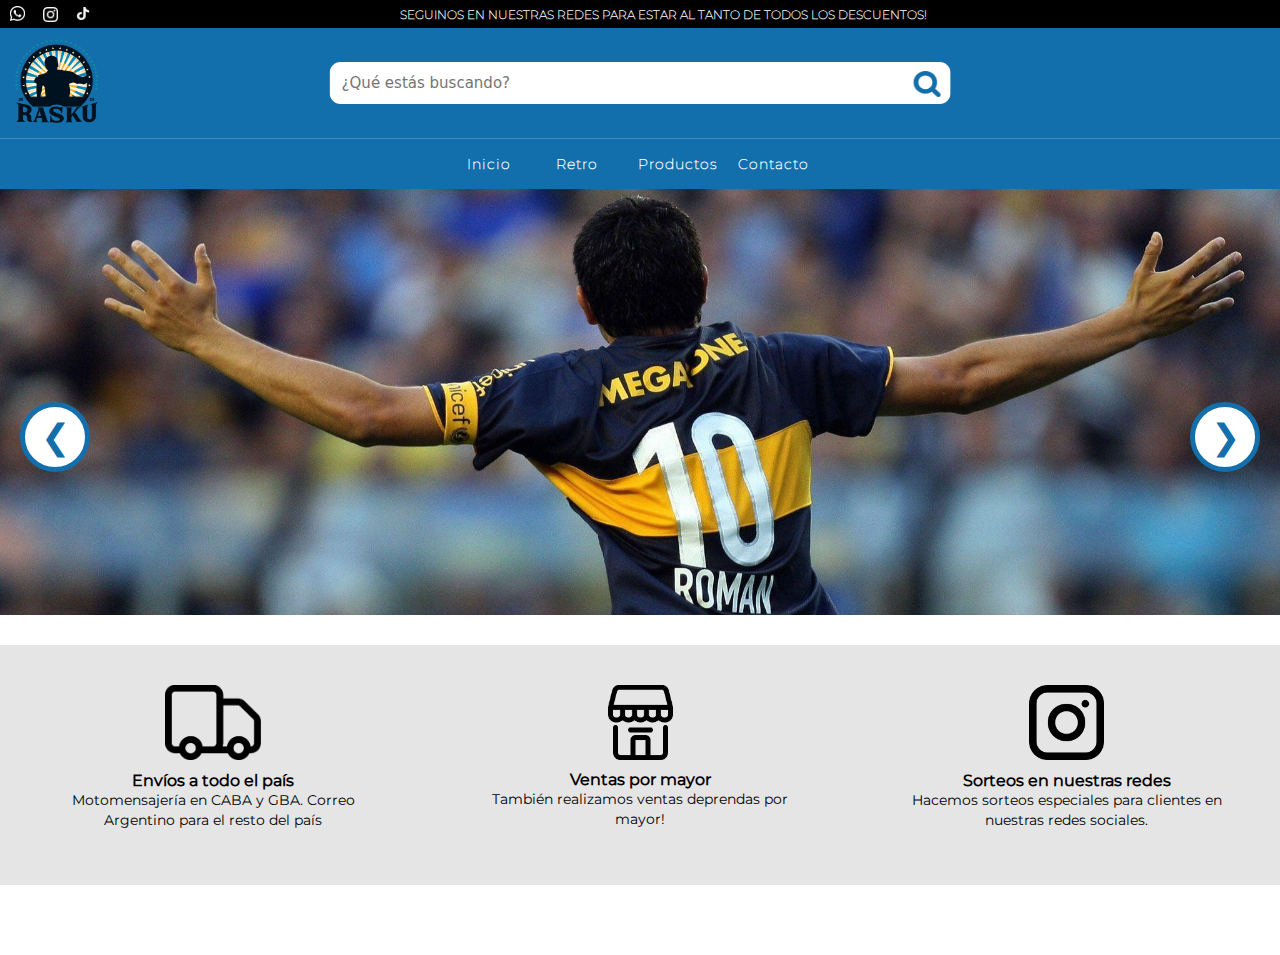
<file: index.html>
<!DOCTYPE html>
<html lang="es">
<head>  
    <meta charset="UTF-8">
    <meta name="viewport" content="width=device-width, initial-scale=1.0">
    <link rel="stylesheet" href="/css/style.css">
    <link rel="stylesheet" href="/css/fonts.css">
    <link rel="stylesheet" href="/css/carousel.css">
    <link rel="stylesheet" href="/css/footer.css">
    <title>Camisetas Rasku</title>
    <link rel="icon" href="img/logosincostados.png" type="image/png">
<body>
    <header class="head-main">
        <section class="topbar">
            <div class="flex">
                <a href="https://wa.me/+5491144947959/" class="iconosredes " target="_blank">
                    <img src="./img/iconowhatsapp.png" alt="Icono Instagram" class="fotoiconoswhatsapp">
                </a>
                <a href="https://www.instagram.com/camisetas.rasku/" class="iconosredes" target="_blank">
                    <img src="./img/iconoinstagram.png" alt="Icono Instagram" class="fotoiconosig">
                </a>
                <a href="https://www.tiktok.com/@camisetas.rasku" class="iconosredes" target="_blank">
                    <img src="./img/iconotiktok.png" alt="Icono Instagram" class="fotoiconostiktok">
                </a>
            </div>
            <div class="flex textotopbariconos">
                <h1 class="textotopbar">SEGUINOS EN NUESTRAS REDES PARA ESTAR AL TANTO DE TODOS LOS DESCUENTOS!</h1>
            </div>
        </section>
        <section class="flex navbarbusqueda">
            <div class="div-logo-header">
                <a href="index.html" class="a-logo-header"><img src="img\logosincostados.png" alt="Logo" class="logomarca"></a>
                
            </div>
            <div class="divbuscador">
                <input type="search" placeholder="¿Qué estás buscando?" class="barrabusqueda">
                <button class="boton-busqueda"><a href="productos.html"><img src="./img/lupa.png" alt="Lupa Busqueda"></a></button>
            </div>
        </section>
        <section class="secondnavbar nav-row align-items-center text-center">
            <div class="nav-desktop">
                <div class="nav-desktop-list">
                    <ul class="ulnavbar">
                        <li class="nav-item" id="inicio"><a href="index.html" class="textlimenu text-center">Inicio</a></li>
                        <li class="nav-item"><a href="retro.html" class="textlimenu">Retro</a></li>
                        <li class="nav-item"><a href="productos.html" class="textlimenu">Productos</a></li>
                        <li class="nav-item" id="contactonavbar"><a href="contacto.html" class="textlimenu">Contacto</a></li>
                    </ul>
                </div>
            </div>
        </section>
    </header>
    <main>
        <section class="sectioncarousel">
            <div class="carousel">
                <div class="slides active">
                    <img src="img\Román1500x500.jpg" alt="JRR10" class="carousel-item slide">

                </div>
                <div class="slides">
                    <img src="img\MessiBombonera1500x500.jpg" alt="MessiBombonera" class="carousel-item slide">
                </div>
                <div class="slides">
                    <img src="img\realmadrid1500x500.jpg" alt="RealMadrid" class="carousel-item slide">
                </div>
                <div class="slides">
                    <img src="img\RomanDespedida1500x500.jpg" alt="RomanDespedida" class="carousel-item slide">
                </div>
            </div>
            <button class="prev">&#10094;</button>
            <button class="next">&#10095;</button>
            

            
        </section>
    </main>
    <footer>
        <section class="sectionfooter">
            <div class="divfooter">
                <div class="containter-footer">
                    <div class="row-footer">
                        <div class="swiper-container-footer">
                            <div class="wrapper-footer">
                                <div class="primercolumnafooter">
                                    <div class="div7footer text-center">
                                        <div class="div8footer row-footer">
                                            <div class="divimgfooter">
                                                <img src="img/despacho.png" alt="icono-despacho" class="imgdespacho">
                                            </div>
                                            <div class="divh3despacho">
                                                <h3 class="titulosfooter">Envíos a todo el país</h3>
                                                <p class="parrafofooter">Motomensajería en CABA y GBA. Correo Argentino para el resto del país</p>
                                            </div>
                                        </div>
                                    </div>
                                </div>
                                <div class="primercolumnafooter">
                                    <div class="div7footer text-center">
                                        <div class="div8footer row-footer">
                                            <div class="divimgfooter">
                                                <img src="img/frentetienda.png" alt="icono-frentetienda" class="imgtienda">
                                            </div>
                                            <div class="divh3tienda">
                                                <h3 class="h3frentetienda">Ventas por mayor</h3>
                                                <p class="parrafofooter">También realizamos ventas deprendas por mayor!</p>

                                            </div>
                                        </div>
                                    </div>
                                </div>
                                <div class="primercolumnafooter">
                                    <div class="div7footer text-center">
                                        <div class="div8footer row-footer">
                                            <div class="divimgfooter">
                                                <img src="img/instagram.png" alt="icono-instagram" class="imginstagram">
                                            </div>
                                            <div class="divh3instagram">
                                                <h3 class="h3instagram">Sorteos en nuestras redes</h3>
                                                <p class="parrafofooter">Hacemos sorteos especiales para clientes en nuestras redes sociales.</p>
                                            </div>
                                        </div>
                                    </div>
                                </div>
                                

                            </div>
                        </div>
                    </div>

                </div>
            </div>
        </section>
    </footer>



    <script src="js\index.js"></script>
</body>
</html>
</file>
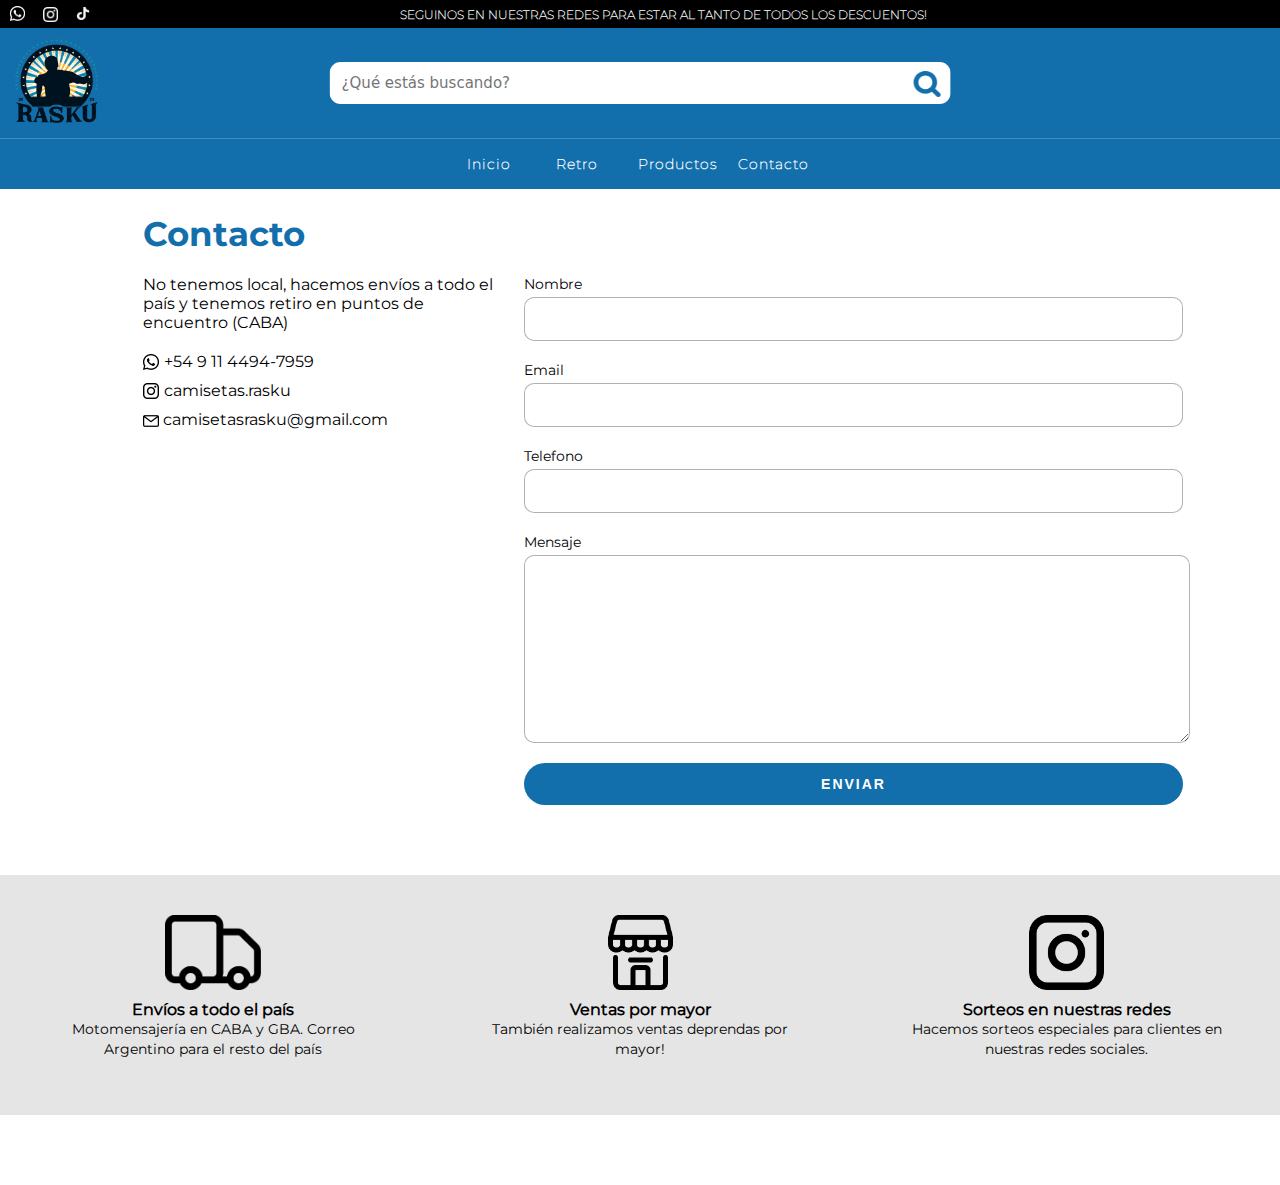
<file: contacto.html>
<!DOCTYPE html>
<html lang="es">
<head>  
    <meta charset="UTF-8">
    <meta name="viewport" content="width=device-width, initial-scale=1.0">
    <link rel="stylesheet" href="css/style.css">
    <link rel="stylesheet" href="/css/fonts.css">
    <link rel="stylesheet" href="/css/footer.css">
    <link rel="stylesheet" href="/css/contacto.css">
    <title>Camisetas Rasku</title>
    <link rel="icon" href="img/logosincostados.png" type="image/png">
<body>
    <header class="head-main">
        <section class="topbar">
            <div class="flex">
                <a href="https://wa.me/+5491144947959/" class="iconosredes " target="_blank">
                    <img src="./img/iconowhatsapp.png" alt="Icono Instagram" class="fotoiconoswhatsapp">
                </a>
                <a href="https://www.instagram.com/camisetas.rasku/" class="iconosredes" target="_blank">
                    <img src="./img/iconoinstagram.png" alt="Icono Instagram" class="fotoiconosig">
                </a>
                <a href="https://www.tiktok.com/@camisetas.rasku" class="iconosredes" target="_blank">
                    <img src="./img/iconotiktok.png" alt="Icono Instagram" class="fotoiconostiktok">
                </a>
            </div>
            <div class="flex textotopbariconos">
                <h1 class="textotopbar">SEGUINOS EN NUESTRAS REDES PARA ESTAR AL TANTO DE TODOS LOS DESCUENTOS!</h1>
            </div>
        </section>
        <section class="flex navbarbusqueda">
            <div class="div-logo-header">
                <a href="index.html" class="a-logo-header"><img src="img\logosincostados.png" alt="Logo" class="logomarca"></a>
                
            </div>
            <div class="divbuscador">
                <input type="search" placeholder="¿Qué estás buscando?" class="barrabusqueda">
                <button class="boton-busqueda"><a href="productos.html"><img src="./img/lupa.png" alt="Lupa Busqueda"></a></button>
            </div>
        </section>
        <section class="secondnavbar nav-row align-items-center text-center">
            <div class="nav-desktop">
                <div class="nav-desktop-list">
                    <ul class="ulnavbar">
                        <li class="nav-item" id="inicio"><a href="index.html" class="textlimenu text-center">Inicio</a></li>
                        <li class="nav-item"><a href="retro.html" class="textlimenu">Retro</a></li>
                        <li class="nav-item"><a href="productos.html" class="textlimenu">Productos</a></li>
                        <li class="nav-item" id="contactonavbar"><a href="contacto.html" class="textlimenu">Contacto</a></li>
                    </ul>
                </div>
            </div>
        </section>
    </header>
    <main>
        <section class="sectioncontacto">
            <div class="contacto-titulo">
                <div class="container-titulo-contacto">
                    <div class="row">
                        <div class="columnacontacto">
                            <h1 class="h1-contacto">Contacto</h1>
                        </div>
                    </div>
                </div>

            </div>
            <div class="contacto-pagina">
                <div class="container-pag-contacto">
                    <div class="row justify-content-center">
                        <div class="columna-izquierda-contacto">
                            <p>No tenemos local, hacemos envíos a todo el país y tenemos retiro en puntos de encuentro (CABA)</p>
                            <ul class="ul-contacto-info">
                                <li class="item-li-contacto">
                                    <img src="ImgNewIcons/whatsapp.png" alt="Whatsapp" class="icono-whataspp-contacto"><a href="https://wa.me/+5491144947959" class="a-whatsapp-contacto" target="_blank">+54 9 11 4494-7959</a>
                                </li>

                                <li class="item-li-contacto">
                                    <img src="ImgNewIcons/instagram.png" alt="Whatsapp" class="icono-whataspp-contacto"><a href="https://www.instagram.com/camisetas.rasku/" class="a-whatsapp-contacto" target="_blank">camisetas.rasku</a>
                                </li>

                                <li class="item-li-contacto">
                                    <img src="ImgNewIcons/email.png" alt="Whatsapp" class="icono-email-contacto"><a href="mailto:camisetasrasku@gmail.com" class="a-email-contacto" target="_blank">camisetasrasku@gmail.com</a>
                                </li>
                                
                                <li class="item-li-contacto"></li>
                            </ul>
                        </div>
                        <div class="columna-derecha-contacto">
                            <form id="formulario" action="">
                                <div class="div-formulario-nombre">
                                    <label class="form-nombre" for="name">Nombre</label>
                                    <input type="text" id="name" class="campo-para-usuario" autocorrect="off" autocapitalize="off" name="name">
                                </div>
                                <div class="div-formulario-nombre">
                                    <label class="form-nombre" for="name">Email</label>
                                    <input type="text" id="email" class="campo-para-usuario" autocorrect="off" autocapitalize="off" name="name">
                                </div>
                                <div class="div-formulario-nombre">
                                    <label class="form-nombre" for="name">Telefono</label>
                                    <input type="text" id="phone" class="campo-para-usuario" autocorrect="off" autocapitalize="off" name="name">
                                </div>
                                <div class="div-formulario-nombre">
                                    <label class="form-nombre" for="name">Mensaje</label>
                                    <textarea id="message" class="form-control campo-para-usuario-mensaje" autocorrect="off" autocapitalize="off" name="message" rows="7"></textarea>
                                </div>
                                <button type="submit" class="btn-enviar-contacto">Enviar</button>
                            </form>
                            
                        </div>
                    </div>
                </div>

            </div>
        </section>
        <script src="./js/validar-contacto.js"></script>
    </main>
    <footer>
        <section class="sectionfooter">
            <div class="divfooter">
                <div class="containter-footer">
                    <div class="row-footer">
                        <div class="swiper-container-footer">
                            <div class="wrapper-footer">
                                <div class="primercolumnafooter">
                                    <div class="div7footer text-center">
                                        <div class="div8footer row-footer">
                                            <div class="divimgfooter">
                                                <img src="img/despacho.png" alt="icono-despacho" class="imgdespacho">
                                            </div>
                                            <div class="divh3despacho">
                                                <h3 class="titulosfooter">Envíos a todo el país</h3>
                                                <p class="parrafofooter">Motomensajería en CABA y GBA. Correo Argentino para el resto del país</p>
                                            </div>
                                        </div>
                                    </div>
                                </div>
                                <div class="primercolumnafooter">
                                    <div class="div7footer text-center">
                                        <div class="div8footer row-footer">
                                            <div class="divimgfooter">
                                                <img src="img/frentetienda.png" alt="icono-frentetienda" class="imgtienda">
                                            </div>
                                            <div class="divh3tienda">
                                                <h3 class="h3frentetienda">Ventas por mayor</h3>
                                                <p class="parrafofooter">También realizamos ventas deprendas por mayor!</p>

                                            </div>
                                        </div>
                                    </div>
                                </div>
                                <div class="primercolumnafooter">
                                    <div class="div7footer text-center">
                                        <div class="div8footer row-footer">
                                            <div class="divimgfooter">
                                                <img src="img/instagram.png" alt="icono-instagram" class="imginstagram">
                                            </div>
                                            <div class="divh3instagram">
                                                <h3 class="h3instagram">Sorteos en nuestras redes</h3>
                                                <p class="parrafofooter">Hacemos sorteos especiales para clientes en nuestras redes sociales.</p>
                                            </div>
                                        </div>
                                    </div>
                                </div>
                                

                            </div>
                        </div>
                    </div>

                </div>
            </div>
        </section>
    </footer>



    <script src="js\index.js"></script>
</body>
</html>
</file>
<file: css/style.css>
*{
    margin:0;
    
}
html {
    overflow-x: hidden; /* Oculta la barra de desplazamiento horizontal */
}

.head-main a{
    cursor: pointer !important;
    text-decoration: none;
}

.topbar{
    background-color: black;
    width: 100%;
    height: 28px;
    display: flex;
    align-items: center;
}

.flex{
    display: flex;
}

.iconoredes{
    display: flex;
    
}

.fotoiconoswhatsapp{
    width: 15px;
    height: auto;
    margin-top: 4px;
    margin-left: 10px;
}

.fotoiconosig{
    width: 15px;
    height: auto;
    margin-top: 4.25px;
    margin-left: 18px;
}

.fotoiconostiktok{
    width: 13.5px;
    height: auto;
    margin-top: 4.50px;
    margin-left: 18px;
}

.textotopbariconos{
    display: flex;
    width: 91%;
    margin-right: 43.5px;
}

.textotopbar{
    width: 100%;
    font-family: 'MontserratThin', sans-serif;
    font-size: 12px;
    align-items: center;
    text-align: center;
    color: white;
}


.navbarbusqueda {
    background-color: rgb(19, 111, 172);
    width: 100%;
    height: 110px;

    margin: 0 auto;
    position: relative; /* Añade posición relativa para que los elementos hijos puedan usar posición absoluta */
    
}

.logomarca {
    position: relative; /* Cambia la posición a absoluta */
    margin-left: 15%;
    left: 0; /* Alinea la logomarca a la izquierda */
    width: auto;
    height: 76%;
    padding-top: 11px;
    padding-bottom: 11px;
}

.divbuscador {
    position: absolute; /* Cambia la posición a absoluta */
    left: 50%; /* Mueve el divbuscador al 50% de la anchura del padre */
    top: 50%; /* Mueve el divbuscador al 50% de la altura del padre */
    transform: translate(-50%, -50%); /* Centra el divbuscador horizontal y verticalmente */
    display: flex;
    justify-content: center; /* Centra el contenido horizontalmente */
    align-items: center; /* Centra el contenido verticalmente */
    width: 48.5%;
}

.barrabusqueda {
    position: relative;
    width: 100%;
    max-width: 100%;
    height: 42px;
    border-radius: 11px;
    border-color: transparent;
    padding-left: 10px;
    font-size: 15px;
    font-family: system-ui, -apple-system, BlinkMacSystemFont, 'Segoe UI', Roboto, Oxygen, Ubuntu, Cantarell, 'Open Sans', 'Helvetica Neue', sans-serif;
    outline: none;
}

.boton-busqueda {
    background: none;
    border: none;
    padding: 0;
    position: absolute;
    top: 0;
    right: 0;
    bottom: 0;
}

.boton-busqueda img {
    width: 26.66px;
    height: auto;
    margin-top: 5px;
    margin-right: 10px;
}

.secondnavbar{
    overflow: hidden;
    background-color: rgb(19, 111, 172);
    width: 100%;
    height: 50px;
    position: relative;
    display: flex;
}

.nav-item {
    display: inline-block;
    position: initial;
    padding: 0 10px;
    margin-right: 10px;
}
.nav-item:last-child {
    margin-right: 0;
}

.nav-row {
    border-top: 1px solid;
    border-color: rgba(255, 255, 255, .2);
}

.align-items-center{
    -ms-flex-align: center !important;
    align-items: center !important;
}

.text-center{
    text-align: center !important;
}


.nav-desktop {
    width: 100%;
    display: inline-block;
    position: relative;
    height: 100%;
    
}

.nav-desktop-list {
    list-style: none;
    line-height: 50px; /* Centra verticalmente los elementos */
    
}

ul{
    height: 100%;
    display: block;
    margin-inline-start: 0px;
    margin-inline-end: 0px;
    unicode-bidi: isolate;
    block-size: 100%;
    padding: 0;
    box-sizing: border-box;
}
li{
    height: 50px;
    width: 53.78px;
    
}


.textlimenu{
    font-family: 'convert';
    font-weight: bold;
    font-size: 14px;
    letter-spacing: 1px;
    border-color: rgb(255, 255, 255);
    color: white !important;
}

.ulnavbar{
    padding-right: 2%;
}

.navbarbusqueda, .secondnavbar {
    width: 100%;
    max-width: 100%;
    overflow-x: hidden; /* Para evitar el desbordamiento horizontal */
}

#contactonavbar{
    margin-left: 1%;
}

.row{
    display: flex !important; /*  flexbox para alinear las columnas */
    flex-wrap: wrap !important; /* Permitir que las columnas se envuelvan en múltiples líneas */ 
}

.displayinlineblock{
    display: block;
}




@media only screen and (max-width: 800px) {
    .topbar {
        height: 30px;
        justify-content: center;
    }

    .fotoiconosig,
    .fotoiconostiktok,
    .fotoiconoswhatsapp {
        width: 20px;
    }

    .fotoiconostiktok,
    .fotoiconosig {
        margin-left: 120px;
    }

    .textotopbariconos{
        display: none;
    }

    .div-logo-header{
        align-items: center!important;
        margin-left: auto;
        margin-right: auto;
    }
    .logomarca{
        margin: 0;
        align-items: center!important;
    }
    .divbuscador{
        display: none;
    }
    .barrabusqueda{
        display: none;
    }
    .a-logo-header{
        width: 100%;
    }
}


@media only screen and (min-width: 2130px){

    .barrabusqueda{
        max-width: 100%;
    }
}
</file>
<file: css/fonts.css>
@font-face {
    font-family: 'Verdana';
    src: url('../fonts/verdana.ttf') format('truetype');
}
@font-face {
    font-family: 'OkayText';
    src: url('../fonts/Okaytext\ Standard\ W00\ Regular.ttf') format('truetype');
}
@font-face {
    font-family: 'Montserrat';
    src: url('../fonts/Montserrat-Regular.ttf') format('truetype');
}
@font-face {
    font-family: 'MontserratLight';
    src: url('../fonts/Montserrat-Light.ttf') format('truetype');
}
@font-face {
    font-family: 'MontserratExtraLight';
    src: url('../fonts/Montserrat-ExtraLight.ttf') format('truetype');
}
@font-face {
    font-family: 'MontserratThin';
    src: url('../fonts/Montserrat-Thin.ttf') format('truetype');
}

@font-face {
    font-family: 'convert';
    src: url('../fonts/convert.ttf') format('truetype');
}

@font-face {
    font-family: 'MontserratDef';
    src: url('../fonts/Montserrat.ttf') format('truetype');
}
</file>
<file: css/carousel.css>
.sectioncarousel{
    height: 100%;
    position: relative;
    /* transition-property: transform,-webkit-transform; */
    /* overflow: hidden; */
    }


/* Estilos para el contenedor del carrusel */
.carousel {
  position: relative;
  overflow: hidden;
  width: 100%;
  height: 100%; /* Puedes ajustar la altura según sea necesario */
  
}

/* Estilos para las diapositivas */
.slides {
  display: flex;
  transition: transform 0.5s ease;
}

.carousel-item {
  flex: 0 0 100%; /* Ajusta el ancho de las diapositivas */
  margin-right: 20px; /* Espacio entre las diapositivas */
}

.slide {
  width: 100%;
  height: auto; /* Ajusta la altura según sea necesario */
  object-fit: cover; /* Para asegurarse de que las imágenes se ajusten correctamente */
}

/* Estilos para los botones de navegación */
.prev{
    font-size: 35px;
    font-family: 'MontserratExtraLight',Sans-serif;
    list-style: none;
    box-sizing: inherit;
    display: block!important;
    position: absolute; /*Hace que esté dentro de la imagen*/
    top: 50%;
    /* transform: translateY(-50%); lo centra epro me gustó más sin centrar*/
    z-index: 10;
    color: rgb(19, 111, 172);
    text-align: center;
    cursor: pointer;
    left: 20px;
    right: auto;
    padding: 5px;
    border-radius: 50%;
    width: 50px;
    height: 50px;
    line-height: 42px;
    background: #fff;
    border: 5px solid #136fac;
    fill: #136fac;
}
.next{
    font-size: 35px;
    font-family: MontserratExtraLight,Sans-serif;
    list-style: none;
    box-sizing: inherit;
    display: block!important;
    position: absolute; /*Hace que esté dentro de el carousel*/
    top: 50%;
    z-index: 10;
    color: rgb(19, 111, 172);
    text-align: center;
    cursor: pointer;
    right: 20px;
    left: auto;
    padding: 5px;
    border-radius: 50%;
    width: 50px;
    height: 50px;
    line-height: 42px;
    background: #fff;
    border: 5px solid #136fac;
    fill: #136fac;
}


.a{
    font-size: 35px;
    font-family: 'MontserratExtraLight',Sans-serif;
    list-style: none;
    box-sizing: inherit;
    display: block!important;
    position: absolute;
    top: 50%;
    z-index: 10;
    margin-top: -25px;
    color: rgb(19, 111, 172);
    text-align: center;
    cursor: pointer;
    right: 20px;
    left: auto;
    padding: 5px;
    border-radius: 50%;
    width: 50px;
    height: 50px;
    line-height: 42px;
    background: #fff;
    border: 5px solid #136fac;
    fill: #136fac;
}


/* version movil, solo cambia los botones */
@media (max-width: 768px) {
  .prev, .next{
    width: 25px;
    height: 25px;
    font-size: 25px;
    /* margin-top: -15px; */
    top: 40%;
    /* text-align: start; */
    line-height: 50%;
  }
}
</file>
<file: css/footer.css>
.sectionfooter{
    font-size: 14px;
    color: #000;
    fill: #000;
    font-family: 'Montserrat',bold;
    box-sizing: inherit;
    
}

.divfooter{
    margin-top: 30px;
    margin-bottom: 70px;
    background: rgba(0,0,0,.1);
    overflow-x: hidden;
    display: flex;
    justify-content: center;
    margin-right: auto;
    margin-left: auto;
}

.container-footer{
    /* position: relative; */
    width: 100%;
    padding-right: 15px;
    padding-left: 15px;
    margin-right: auto;
    margin-left: auto;

    
}


.row-footer{
    margin-top: 20px;
    display: flex;
    flex-wrap: wrap;
    /* margin-left: -15px; */
    width: 100%; /*tiene que estar en 100*/
    max-width: 1300px;
}

.swiper-container-footer{
    width: 100%;
    /* margin: 0 auto; */
    position: relative;
    overflow: hidden;
    list-style: none;
    padding: 0;
    /* z-index: 1; */
    
}

.wrapper-footer{
    position: relative;
    width: 100%;
    height: 100%;
    z-index: 1;
    display: flex;
}

.primercolumnafooter{
    min-height: 1px;
    flex-basis: 0;
    flex-grow: 1;
    max-width: 33%;
    flex-shrink: 0;
    width: 100%;
    height: 100%;
    position: relative;
    padding: 0!important;
    padding-right: 1rem!important;
    padding-left: 1rem!important;
    align-items: center!important;
}

.div7footer{
    list-style: none;
    box-sizing: inherit;
    margin-right: 0!important;
    margin-left: 0!important;
    
}

.div8footer{
    display: inline-block!important;
    width: 80%;
    height: 200px;
    overflow: visible;
    vertical-align: -.125em;
    font-size: 16px;
    fill: #000;
    align-items: center!important;
}

.divimgfooter{
    width: 100%;
    position: relative;
    align-items: center!important;
    
}

.divh3instagram{
    /* width: 100%; */
    position: relative;
    margin-top: 2%;
}

.divimgtienda{
    width: 100%;
    position: relative;
    margin-top: 3.8%;
}

.imgdespacho{
    list-style: none;
    min-height: 1px;
    /* padding-right: 15px;
    padding-left: 15px; */
    /* flex: 0 0 auto; */
    /* width: auto; */
    max-width: 96px;
    /* transform: translateX(50%); */
    margin-right: auto;
    margin-left: auto;
}

.imgtienda{
    list-style: none;
    min-height: 1px;
    /* padding-right: 15px;
    padding-left: 15px; */
    /* flex: 0 0 auto; */
    /* width: auto; */
    max-width: 65px;
    /* transform: translateX(50%); */
    margin-right: auto;
    margin-left: auto;
    /* margin-top: 4%; */
}

.imginstagram{
    list-style: none;
    min-height: 1px;
    /* padding-right: 15px;
    padding-left: 15px; */
    /* flex: 0 0 auto; */
    /* width: auto; */
    max-width: 75px;
    /* transform: translateX(50%); */
    margin-right: auto;
    margin-left: auto;
    /* margin-top: 4.6%; */
}


.titulosfooter{
    color: #000;
    fill: #000;
    list-style: none;
    box-sizing: inherit;
    font-size: 16px;
    font-weight: 700;
    margin: 0!important;
    font-family: 'Montserrat',Sans-serif;
    text-align: center;
    
}

.h3instagram{
    color: #000;
    fill: #000;
    list-style: none;
    box-sizing: inherit;
    font-size: 16px;
    font-weight: 700;
    margin: 0!important;
    font-family: 'Montserrat',Sans-serif;
    text-align: center;
    /* margin-top: 10%; */
}

.h3frentetienda{
    color: #000;
    fill: #000;
    list-style: none;
    box-sizing: inherit;
    font-size: 16px;
    font-weight: 700;
    margin: 0!important;
    font-family: 'Montserrat',Sans-serif;
    text-align: center;
    /* margin-top: 10%; */
}

.divh3tienda{
    margin-top: 2%;
    /* transform: translateY(10%); */
}

.divh3despacho{
    margin-top: 2%;
    /* transform: translateY(30%); */
}

.parrafofooter{
    font-size: 14px;
    color: #000;
    fill: #000;
    font-family: montserrat,Sans-serif;
    list-style: none;
    box-sizing: inherit;
    line-height: 20px;
    margin: 0!important;
    text-align: center;
}




/* Version movil */
@media (max-width: 768px) {
    .primercolumnafooter {
        max-width: 100%;
        padding-right: 0 !important;
        padding-left: 0 !important;
    }

    .div8footer {
        width: 100%;
        height: auto;
    }

    .divh3instagram, .divh3tienda, .divh3despacho {
        margin-top: 1%;
    }

    .imgdespacho, .imgtienda, .imginstagram {
        max-width: 50px;
    }

    .titulosfooter, .h3instagram, .h3frentetienda {
        font-size: 14px;
    }

    .parrafofooter {
        font-size: 12px;
    }
}
</file>
<file: css/contacto.css>
.sectioncontacto{
    margin-top: 1.5rem!important;
    width: 100%;
    max-width: 80%;
    margin-left: auto;
    margin-right: auto;
}

.contacto-titulo{
    margin-bottom: 20px;
}

.container-titulo-contacto{
    width: 100%;
    padding-right: 15px;
    padding-left: 15px;
    margin-right: auto;
    margin-left: auto;
    max-width: 1300px;
}

.columnacontacto{
    flex-basis: 0;
    flex-grow: 1;
    max-width: 100%;
    text-align: center!important;
}

.h1-contacto{
    fill: #000;
    box-sizing: inherit;
    font-size: 34px;
    font-weight: 700;
    text-align: left!important;
    color: #136fac;
    margin-top: 0;
    font-family: 'MontserratDef',Sans-serif;
    margin-bottom: 0;
}

.contacto-pagina{
    margin-bottom: 70px;
}

.container-pag-contacto{
    width: 100%;
    padding-right: 15px;
    padding-left: 15px;
    margin-right: auto;
    margin-left: auto;
    max-width: 1300px;
}

.justify-content-center{
    margin-right: -15px;
    margin-left: -15px;
}

.columna-izquierda-contacto{
    position: relative;
    width: 100%;
    min-height: 1px;
    padding-right: 15px;
    padding-left: 15px;
    flex: 0 0 33.333333%;
    max-width: 33.333333%;
    font-family: 'Montserrat',Sans-serif;
    color: #000;
    fill: #000;
}

.ul-contacto-info{
    margin-top: 20px;
    padding-left: 0;
}

.item-li-contacto{
    list-style: none;
    margin-bottom: 10px;
    position: relative;
    font-size: 16px;
    display: flex;
    width: 100%;
    height: auto;
}


.icono-whataspp-contacto{
    position: relative;
    width: 16px;
    height: 16px;
    margin-top: 2px;
    margin-right: 5px;
}

.a-whatsapp-contacto{
    font-family: 'Montserrat',Sans-serif;
    text-decoration: none;
    list-style: none;
    color: #000;
    height: auto;
}

.icono-email-contacto{
    position: relative;
    width: 16px;
    height: 16px;
    margin-right: 4px;
    margin-top: 2.8px;
}

.a-email-contacto{
    font-family: 'Montserrat',Sans-serif;
    text-decoration: none;
    list-style: none;
    color: #000;
    height: auto;
}





.columna-derecha-contacto{
    font-size: 14px;
    color: #000;
    fill: #000;
    font-family: 'Montserrat',Sans-serif;
    box-sizing: inherit;
    position: relative;
    width: 100%;
    min-height: 1px;
    padding-right: 15px;
    padding-left: 15px;
    flex: 0 0 60%;
    max-width: 60%;
    
}

#formulario{
    box-sizing: inherit;
    margin-bottom: 1.5rem!important;
}

.div-formulario-nombre{
    position: relative;
    width: 100%;
    margin-bottom: 20px;
}

.form-name{
    color: #000;
    fill: #000;
    font-family: 'Montserrat',Sans-serif;
    box-sizing: inherit;
    font-size: 12px;
    float: left;
    width: 100%;
}

.campo-para-usuario{
    box-sizing: inherit;
    font-family: 'Montserrat',Sans-serif;
    border-radius: 10px;
    display: block;
    padding: 12px;
    width: 100%;
    border: 1px solid rgba(0,0,0,.3);
    appearance: none;
    color: #000;
    fill: #000;
    background-color: #fff;
    transition: all .4s ease;
    font-size: 14px;
    margin-top: 4px;
}

.campo-para-usuario-mensaje{
    box-sizing: inherit;
    font-family: 'Montserrat',Sans-serif;
    border-radius: 10px;
    display: block;
    padding: 30px;
    width: 95.5%;
    border: 1px solid rgba(0,0,0,.3);
    appearance: none;
    color: #000;
    fill: #000;
    background-color: #fff;
    transition: all .4s ease;
    font-size: 14px;
    margin-top: 4px;
}

.btn-enviar-contacto{
    box-sizing: inherit;
    border-radius: 40px;
    font-size: 14px;
    text-decoration: none;
    text-align: center;
    border: 0;
    cursor: pointer;
    appearance: none;
    text-transform: uppercase;
    white-space: normal;
    background: 0 0;
    transition: all .4s ease;
    padding: 13px;
    background-color: #136fac;
    color: #fff;
    fill: #fff;
    letter-spacing: 2px;
    font-weight: 700;
    float: left;
    width: 100%;
}
</file>
